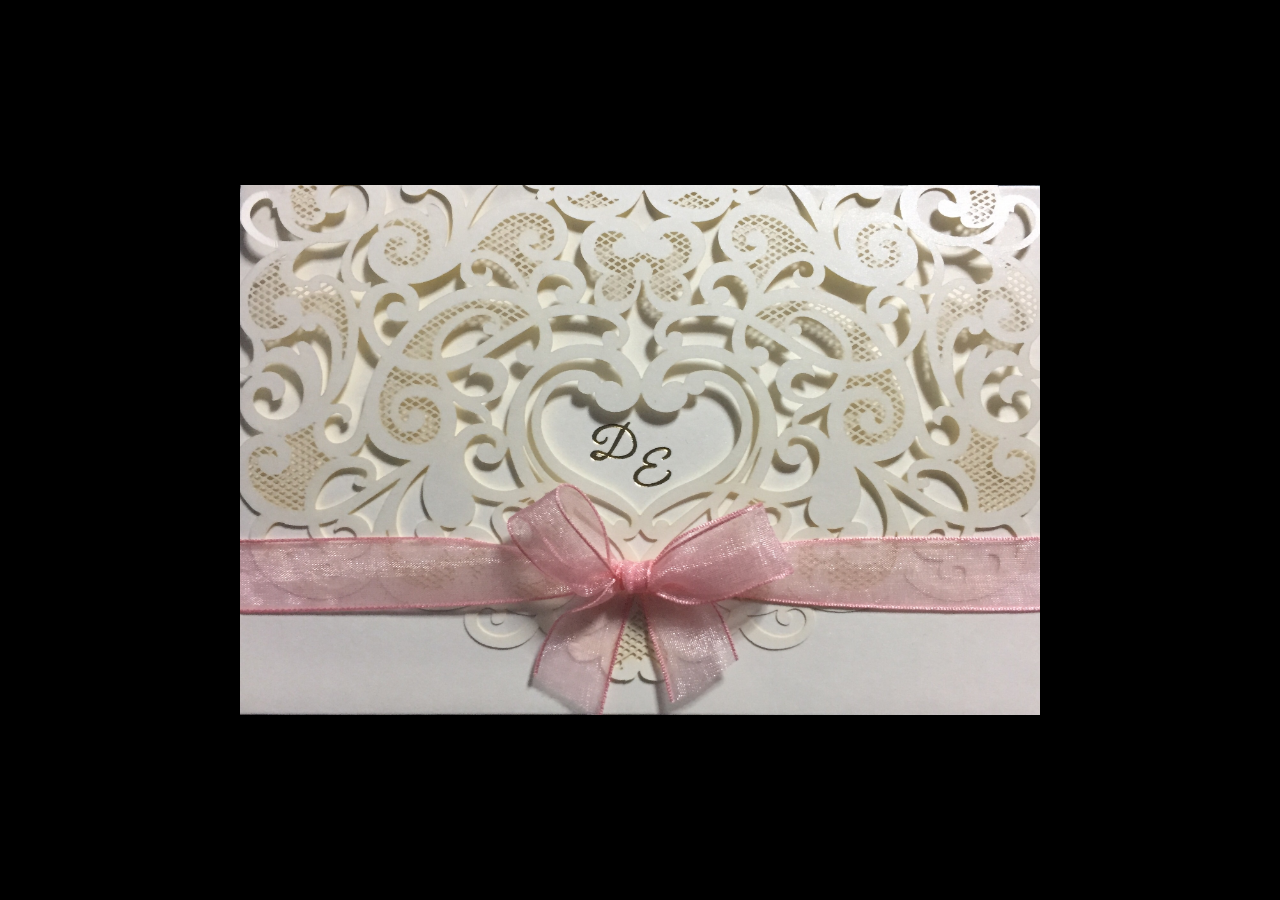
<file: index.html>
<!DOCTYPE html>
<html>
<head>
	<title>Deyssi y Eder</title>
	<meta charset="utf-8">
	<meta name="viewport" content="width=device-width, initial-scale=1.0">

	<link rel="stylesheet" href="https://stackpath.bootstrapcdn.com/bootstrap/4.1.3/css/bootstrap.min.css" integrity="sha384-MCw98/SFnGE8fJT3GXwEOngsV7Zt27NXFoaoApmYm81iuXoPkFOJwJ8ERdknLPMO" crossorigin="anonymous">
	<link rel="stylesheet" type="text/css" href="index.css">
</head>
<body>
	<img class="miImagen" src="img/IMG_8926.jpg" width="800" height="530" id="miImagen">

	<div class="cus-container">
		<button type="button" class="btn btn-outline-primary" id="btnRecepcion" >Ver Recepción</button>
	</div>

	<div class="cus-container-2">
		<button type="button" class="btn btn-outline-info" id="btnColectivo" >Ver Lista de Novios</button>
	</div>



	<!-- Modal -->
	<div class="modal fade modal-cus" id="miModal" tabindex="-1" role="dialog" aria-labelledby="exampleModalCenterTitle" aria-hidden="true">
	  <div class="modal-dialog modal-dialog-centered" role="document">
	    <div class="modal-content">
	      <div class="modal-header">
	        <h5 class="modal-title text-primary" id="lblTituloModal">Modal title</h5>
	        <button type="button" class="close" data-dismiss="modal" aria-label="Close">
	          <span aria-hidden="true">&times;</span>
	        </button>
	      </div>
	      <div class="modal-body">
	        <label id="lblCuerpoModal" class="text-primary"></label>
	        <img src="img/IMG_8926.jpg" width="400" height="250" id="miImagenModal">
	      </div>
	      <div class="modal-footer">
	        <button type="button" class="btn btn-outline-success" data-dismiss="modal">Cerrar</button>
	      </div>
	    </div>
	  </div>
	</div>

	<script src="https://code.jquery.com/jquery-3.3.1.slim.min.js" integrity="sha384-q8i/X+965DzO0rT7abK41JStQIAqVgRVzpbzo5smXKp4YfRvH+8abtTE1Pi6jizo" crossorigin="anonymous"></script>
	<script src="https://cdnjs.cloudflare.com/ajax/libs/popper.js/1.14.3/umd/popper.min.js" integrity="sha384-ZMP7rVo3mIykV+2+9J3UJ46jBk0WLaUAdn689aCwoqbBJiSnjAK/l8WvCWPIPm49" crossorigin="anonymous"></script>
	<script src="https://stackpath.bootstrapcdn.com/bootstrap/4.1.3/js/bootstrap.min.js" integrity="sha384-ChfqqxuZUCnJSK3+MXmPNIyE6ZbWh2IMqE241rYiqJxyMiZ6OW/JmZQ5stwEULTy" crossorigin="anonymous"></script>
	<script type="text/javascript" src="index.js"></script>
</body>
</html>
</file>
<file: index.css>
body{
	background-color: #000000;
}

.miImagen {
	width: 800px;
	height: 530px;
	margin-top: -265px;
	margin-left: -400px;
	left: 50%;
	top: 50%;
	position: absolute;
	animation-name: imagen;
	animation-duration: 3s;
}

.cus-container{
	width: 800px;
	height: 100px;
	margin-top: 270px;
	margin-left: -400px;
	left: 50%;
	top: 50%;
	position: absolute;
}

.cus-container-2{
	width: 800px;
	height: 100px;
	margin-top: 270px;
	margin-left: 220px;
	left: 50%;
	top: 50%;
	position: absolute;
}

.modal-cus{
	width: 726px !important;
}

@keyframes imagen{
	from{
		opacity: 0;
		transform: scale(.1) rotate(0deg);
	}

	to{
		opacity: 1;
		transform: scale(1) rotate(360deg);
	}
}

@keyframes imagenPosterior{
	from{
		opacity: 0;
		transform: scale(.1) rotate(0deg);
	}

	to{
		opacity: 1;
		transform: scale(1) rotate(360deg);
	}
}

@media only screen and (min-width: 1000px){
	.miImagen {
		width: 800px;
		height: 530px;
		margin-top: -265px;
		margin-left: -400px;
		left: 50%;
		top: 50%;
		position: absolute;
		animation-name: imagen;
		animation-duration: 3s;
	}

	.cus-container{
		width: 800px;
		height: 80px;
		margin-top: 280px;
		margin-left: -400px;
		left: 50%;
		top: 50%;
		position: absolute;
	}

	.cus-container-2{
		width: 800px;
		height: 80px;
		margin-top: 280px;
		margin-left: 220px;
		left: 50%;
		top: 50%;
		position: absolute;
	}

	.modal-cus{
		width: 690px !important;
		margin-left: 340px !important;
	}

	#miImagenModal{
		width: 480px;
		height: 280px;
	}
}

@media only screen and (min-width: 768px) and (max-width: 1000px){
	.miImagen {
		width: 760px;
		height: 450px;
		margin-top: -225px;
		margin-left: -380px;
		left: 50%;
		top: 50%;
		position: absolute;
		animation-name: imagen;
		animation-duration: 3s;
	}

	.cus-container{
		width: 760px;
		height: 80px;
		margin-top: 230px;
		margin-left: -380px;
		left: 50%;
		top: 50%;
		position: absolute;
	}

	.cus-container-2{
		width: 760px;
		height: 80px;
		margin-top: 230px;
		margin-left: 185px;
		left: 50%;
		top: 50%;
		position: absolute;
	}

	.modal-cus{
		width: 670px !important;
		margin-top: -320px !important;
	}

	#miImagenModal{
		width: 480px;
		height: 280px;
	}
}

@media only screen and (min-width: 600px) and (max-width: 768px){
	.miImagen {
		width: 596px;
		height: 430px;
		margin-top: -215px;
		margin-left: -298px;
		left: 50%;
		top: 50%;
		position: absolute;
		animation-name: imagen;
		animation-duration: 3s;
	}

	.cus-container{
		width: 596px;
		height: 80px;
		margin-top: 230px;
		margin-left: -298px;
		left: 50%;
		top: 50%;
		position: absolute;
	}

	.cus-container-2{
		width: 596px;
		height: 80px;
		margin-top: 230px;
		margin-left: 145px;
		left: 50%;
		top: 50%;
		position: absolute;
	}

	.modal-cus{
		width: 670px !important;
		margin-top: -300px !important;
	}

	#miImagenModal{
		width: 460px;
		height: 260px;
	}
}


@media only screen and (min-width: 450px) and (max-width: 600px){
	.miImagen {
		width: 445px;
		height: 360px;
		margin-top: -180px;
		margin-left: -222px;
		left: 50%;
		top: 50%;
		position: absolute;
		animation-name: imagen;
		animation-duration: 3s;
	}

	.cus-container{
		width: 440px;
		height: 80px;
		margin-top: 190px;
		margin-left: -222px;
		left: 50%;
		top: 50%;
		position: absolute;
	}

	.cus-container-2{
		width: 440px;
		height: 80px;
		margin-top: 190px;
		margin-left: 45px;
		left: 50%;
		top: 50%;
		position: absolute;
	}

	.modal-cus{
		width: 460px !important;
		margin-top: -210px !important;
	}

	#miImagenModal{
		width: 410px;
		height: 230px;
	}
}

@media only screen and (min-width: 400px) and (max-width: 450px){
	.miImagen {
		width: 390px;
		height: 300px;
		margin-top: -150px;
		margin-left: -195px;
		left: 50%;
		top: 50%;
		position: absolute;
		animation-name: imagen;
		animation-duration: 3s;
	}

	.cus-container{
		width: 390px;
		height: 80px;
		margin-top: 170px;
		margin-left: -195px;
		left: 50%;
		top: 50%;
		position: absolute;
	}

	.cus-container-2{
		width: 390px;
		height: 80px;
		margin-top: 170px;
		margin-left: 25px;
		left: 50%;
		top: 50%;
		position: absolute;
	}

	.modal-cus{
		width: 410px !important;
		margin-top: -180px !important;
	}

	#miImagenModal{
		width: 370px;
		height: 220px;
	}
}

@media only screen and (min-width: 350px) and (max-width: 400px){
	.miImagen {
		width: 350px;
		height: 240px;
		margin-top: -120px;
		margin-left: -175px;
		left: 50%;
		top: 50%;
		position: absolute;
		animation-name: imagen;
		animation-duration: 3s;
	}

	.cus-container{
		width: 350px;
		height: 80px;
		margin-top: 140px;
		margin-left: -175px;
		left: 50%;
		top: 50%;
		position: absolute;
	}

	.cus-container-2{
		width: 350px;
		height: 80px;
		margin-top: 140px;
		margin-left: 20px;
		left: 50%;
		top: 50%;
		position: absolute;
	}

	.modal-cus{
		width: 390px !important;
		margin-top: -180px !important;
	}

	#miImagenModal{
		width: 340px;
		height: 200px;
	}
}
</file>
